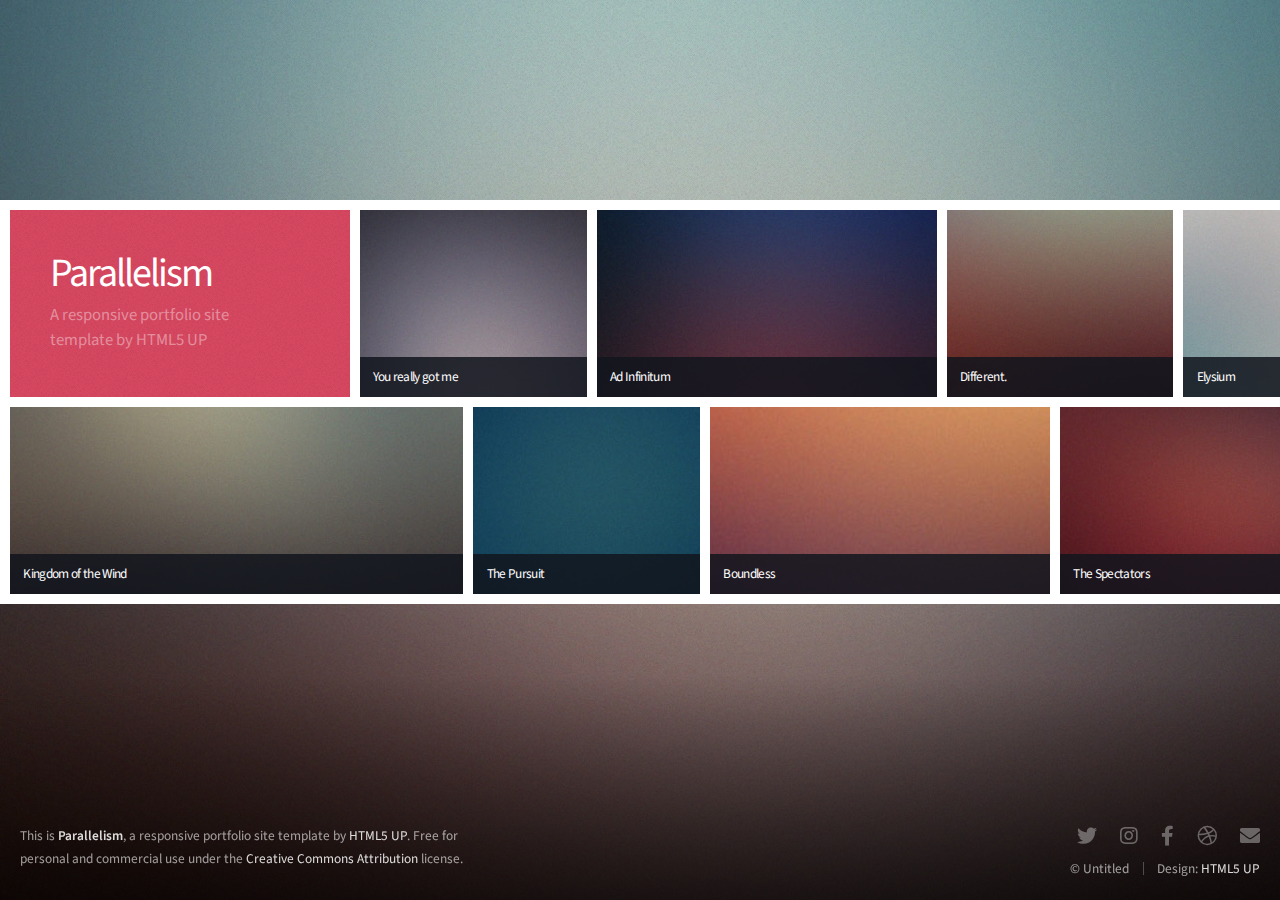
<file: index.html>
<!DOCTYPE HTML>
<!--
	Parallelism by HTML5 UP
	html5up.net | @ajlkn
	Free for personal and commercial use under the CCA 3.0 license (html5up.net/license)
-->
<html>
	<head>
		<title>Parallelism by HTML5 UP</title>
		<meta charset="utf-8" />
		<meta name="viewport" content="width=device-width, initial-scale=1, user-scalable=no" />
		<link rel="stylesheet" href="assets/css/main.css" />
		<noscript><link rel="stylesheet" href="assets/css/noscript.css" /></noscript>
	</head>
	<body class="is-preload">

		<!-- Wrapper -->
			<div id="wrapper">

				<!-- Main -->
					<section id="main">

						<!-- Items -->
							<div class="items">

								<div class="item intro span-2">
									<h1>Parallelism</h1>
									<p>A responsive portfolio site<br />
									template by HTML5 UP</p>
								</div>

								<article class="item thumb span-1">
									<h2>You really got me</h2>
									<a href="images/fulls/01.jpg" class="image"><img src="images/thumbs/01.jpg" alt=""></a>
								</article>

								<article class="item thumb span-2">
									<h2>Ad Infinitum</h2>
									<a href="images/fulls/02.jpg" class="image"><img src="images/thumbs/02.jpg" alt=""></a>
								</article>

								<article class="item thumb span-1">
									<h2>Different.</h2>
									<a href="images/fulls/03.jpg" class="image"><img src="images/thumbs/03.jpg" alt=""></a>
								</article>

								<article class="item thumb span-1">
									<h2>Elysium</h2>
									<a href="images/fulls/04.jpg" class="image"><img src="images/thumbs/04.jpg" alt=""></a>
								</article>

								<article class="item thumb span-3">
									<h2>Kingdom of the Wind</h2>
									<a href="images/fulls/05.jpg" class="image"><img src="images/thumbs/05.jpg" alt=""></a>
								</article>

								<article class="item thumb span-1">
									<h2>The Pursuit</h2>
									<a href="images/fulls/06.jpg" class="image"><img src="images/thumbs/06.jpg" alt=""></a>
								</article>

								<article class="item thumb span-2">
									<h2>Boundless</h2>
									<a href="images/fulls/07.jpg" class="image"><img src="images/thumbs/07.jpg" alt=""></a>
								</article>

								<article class="item thumb span-2">
									<h2>The Spectators</h2>
									<a href="images/fulls/08.jpg" class="image"><img src="images/thumbs/08.jpg" alt=""></a>
								</article>

							</div>

						<!-- Items -->
							<div class="items">

								<article class="item thumb span-3"><h2>Kingdom of the Wind</h2><a href="images/fulls/05.jpg" class="image"><img src="images/thumbs/05.jpg" alt=""></a></article>
								<article class="item thumb span-1"><h2>The Pursuit</h2><a href="images/fulls/06.jpg" class="image"><img src="images/thumbs/06.jpg" alt=""></a></article>
								<article class="item thumb span-2"><h2>Boundless</h2><a href="images/fulls/07.jpg" class="image"><img src="images/thumbs/07.jpg" alt=""></a></article>
								<article class="item thumb span-2"><h2>The Spectators</h2><a href="images/fulls/08.jpg" class="image"><img src="images/thumbs/08.jpg" alt=""></a></article>
								<article class="item thumb span-1"><h2>You really got me</h2><a href="images/fulls/01.jpg" class="image"><img src="images/thumbs/01.jpg" alt=""></a></article>
								<article class="item thumb span-2"><h2>Ad Infinitum</h2><a href="images/fulls/02.jpg" class="image"><img src="images/thumbs/02.jpg" alt=""></a></article>
								<article class="item thumb span-1"><h2>Different.</h2><a href="images/fulls/03.jpg" class="image"><img src="images/thumbs/03.jpg" alt=""></a></article>
								<article class="item thumb span-2"><h2>Kingdom of the Wind</h2><a href="images/fulls/05.jpg" class="image"><img src="images/thumbs/05.jpg" alt=""></a></article>
								<article class="item thumb span-1"><h2>Elysium</h2><a href="images/fulls/04.jpg" class="image"><img src="images/thumbs/04.jpg" alt=""></a></article>

							</div>

					</section>

				<!-- Footer -->
					<section id="footer">
						<section>
							<p>This is <strong>Parallelism</strong>, a responsive portfolio site template by <a href="http://html5up.net">HTML5 UP</a>. Free for personal
							and commercial use under the <a href="http://html5up.net/license">Creative Commons Attribution</a> license.</p>
						</section>
						<section>
							<ul class="icons">
								<li><a href="#" class="icon brands fa-twitter"><span class="label">Twitter</span></a></li>
								<li><a href="#" class="icon brands fa-instagram"><span class="label">Instagram</span></a></li>
								<li><a href="#" class="icon brands fa-facebook-f"><span class="label">Facebook</span></a></li>
								<li><a href="#" class="icon brands fa-dribbble"><span class="label">Dribbble</span></a></li>
								<li><a href="#" class="icon solid fa-envelope"><span class="label">Email</span></a></li>
							</ul>
							<ul class="copyright">
								<li>&copy; Untitled</li><li>Design: <a href="http://html5up.net">HTML5 UP</a></li>
							</ul>
						</section>
					</section>

			</div>

		<!-- Scripts -->
			<script src="assets/js/jquery.min.js"></script>
			<script src="assets/js/jquery.poptrox.min.js"></script>
			<script src="assets/js/browser.min.js"></script>
			<script src="assets/js/breakpoints.min.js"></script>
			<script src="assets/js/util.js"></script>
			<script src="assets/js/main.js"></script>

	</body>
</html>
</file>
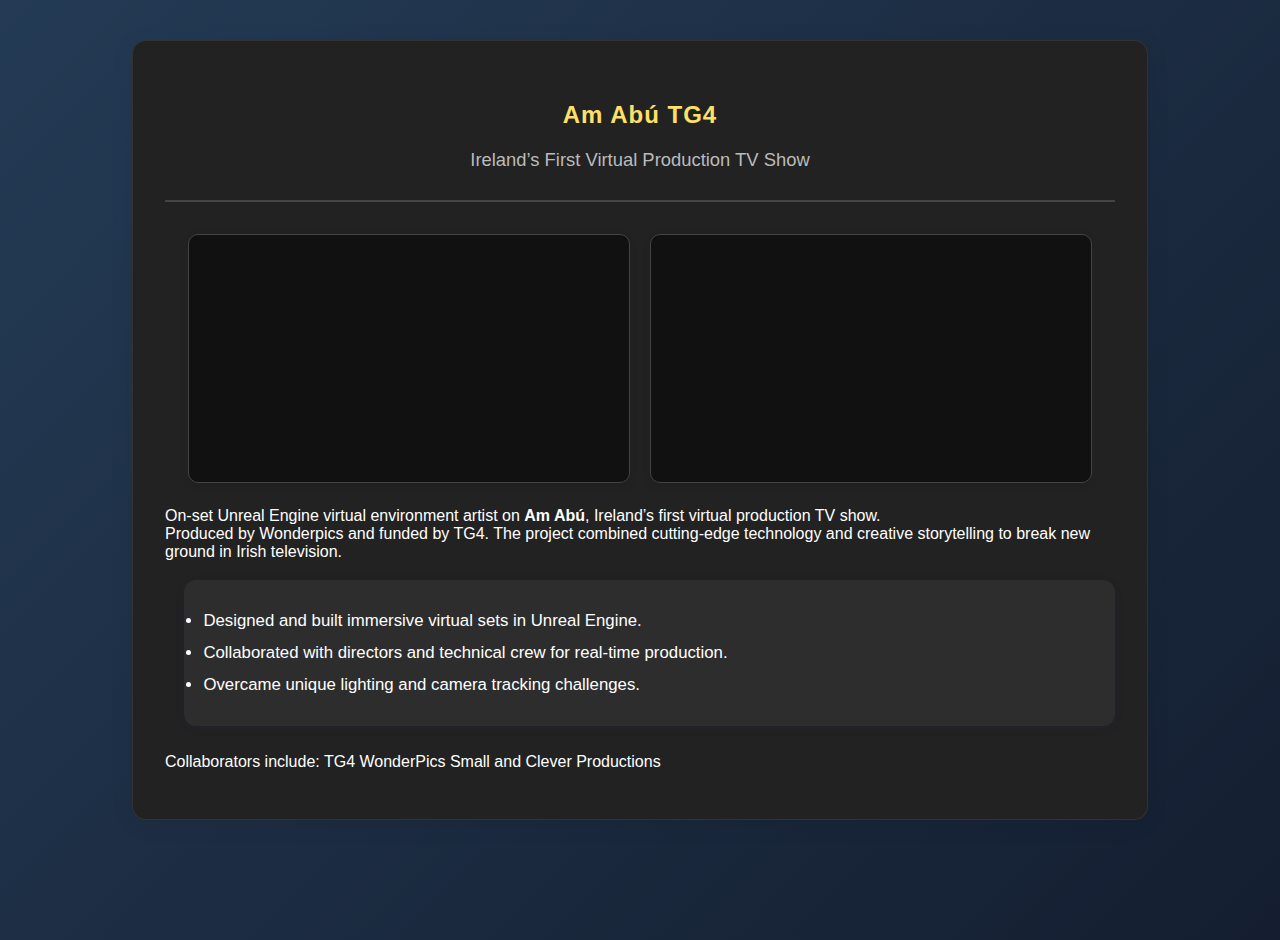
<file: mini-sites/Am_Abú_TG4.html>
<!DOCTYPE html>
<html lang="en">
<head>
  <meta charset="UTF-8">
  <title>Am Abú TG4</title>
  <meta name="viewport" content="width=device-width, initial-scale=1">
  <link rel="stylesheet" href="assets/mini.css">
  <link href="https://fonts.googleapis.com/css?family=Source+Sans+Pro:400,600" rel="stylesheet">
  <style>
.container {
      max-width: 950px;
      margin: 2.5rem auto;
      background: #222;
      color: #fff;
      border-radius: 14px;
      box-shadow: 0 4px 24px rgba(0,0,0,0.07);
      padding: 2.5rem 2rem 2rem 2rem;
}

    .header-section {
      border-bottom: 2px solid #444;
      margin-bottom: 1.5rem;
      padding-bottom: 1rem;
      text-align: center;
    }

    .subtitle {
      font-size: 1.15rem;
      color: #bbb;
      margin-top: 0.4em;
      margin-bottom: 0.7em;
    }
    .video-row {
      display: flex;
      flex-direction: row;
      flex-wrap: wrap;
      gap: 1.2rem;
      justify-content: center;
      margin: 2rem 0 1.5rem 0;
    }
    .video-row iframe {
      flex: 1 1 400px;
      min-width: 300px;
      max-width: 440px;
      aspect-ratio: 16 / 9;
      border-radius: 10px;
      box-shadow: 0 2px 8px rgba(0,0,0,0.11);
      border: 1px solid #444;
      background: #111;
    }

    ul {
      margin: 1.2rem 0 1.7rem 1.2rem;
      padding-left: 1.2em;
    }

    li {
      margin-bottom: 0.65em;
    }

    .github-link {
      display: inline-block;
      color: #fff !important;
      background: #222;
      padding: 0.6em 1.2em;
      border-radius: 6px;
      text-decoration: none;
      font-weight: 600;
      box-shadow: 0 2px 4px rgba(0,0,0,0.08);
      transition: background 0.18s;
    }
    .github-link:hover {
      background: #444;
    }
    @media (max-width: 900px) {
      .container { padding: 1.3rem 0.5rem; }
      .video-row { flex-direction: column; gap: 1rem; }
      .video-row iframe { max-width: 100%; min-width: 0; }
      }
      .video-row {
     display: flex;
      flex-direction: row;
      flex-wrap: wrap;
      gap: 1.2rem;
      justify-content: center;
      margin: 2rem 0 1.5rem 0;
      }
    }
  </style>
</head>
<body>
  <div class="container">
    <div class="header-section">
      <h2>Am Abú TG4</h2>
      <p class="subtitle">Ireland’s First Virtual Production TV Show</p>
    </div>
    <div class="video-row">
      <iframe
        src="https://www.youtube.com/embed/08bQw6m05LI?autoplay=1&mute=1&loop=1&playlist=08bQw6m05LI&rel=0&controls=0"
        frameborder="0"
        allow="autoplay; encrypted-media"
        allowfullscreen
        title="Behind the Scenes"></iframe>
      <iframe
        src="https://www.youtube.com/embed/ZMaYBhhjWkY?autoplay=1&mute=1&loop=1&playlist=ZMaYBhhjWkY&rel=0&controls=0"
        frameborder="0"
        allow="autoplay; encrypted-media"
        allowfullscreen
        title="Showcase"></iframe>
    </div>
    <p>
      On-set Unreal Engine virtual environment artist on <strong>Am Abú</strong>, Ireland’s first virtual production TV show.<br>
      Produced by Wonderpics and funded by TG4. The project combined cutting-edge technology and creative storytelling to break new ground in Irish television.
    </p>
    <ul>
      <li>Designed and built immersive virtual sets in Unreal Engine.</li>
      <li>Collaborated with directors and technical crew for real-time production.</li>
      <li>Overcame unique lighting and camera tracking challenges.</li>
    </ul>
    <p>
      Collaborators include: TG4 WonderPics Small and Clever Productions
    </p>
  </div>
</body>
</html>
</file>
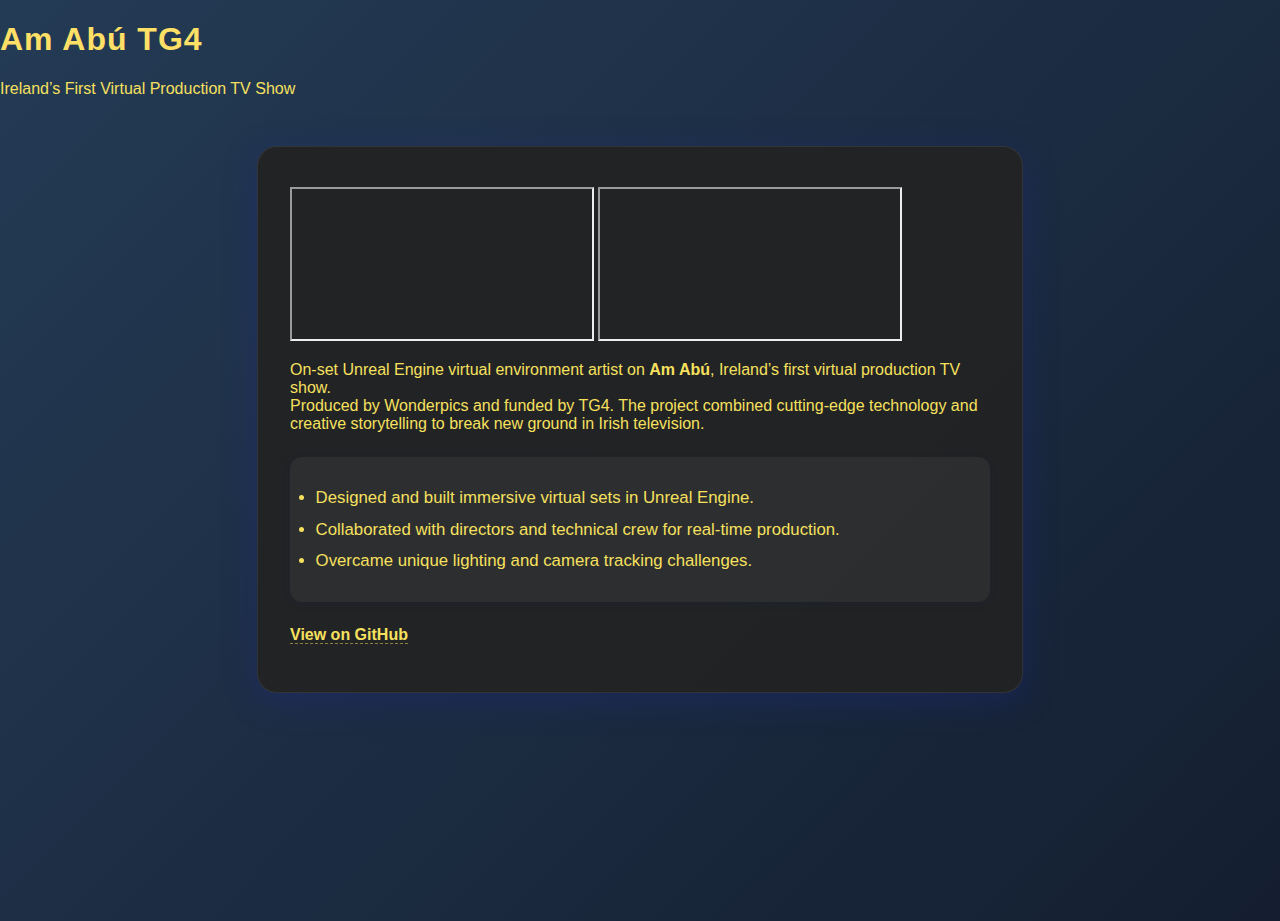
<file: mini-sites/Layout1.html>
<!DOCTYPE html>
<html lang="en">
<head>
  <meta charset="UTF-8">
  <title>Am Abú TG4</title>
  <meta name="viewport" content="width=device-width, initial-scale=1">
  <link rel="stylesheet" href="assets/mini.css">
</head>
<body>
  <section class="hero">
    <h1>Am Abú TG4</h1>
    <div class="subtitle">Ireland’s First Virtual Production TV Show</div>
  </section>
  <div class="container">
    <div class="video-row">
      <iframe src="https://www.youtube.com/embed/08bQw6m05LI?autoplay=1&mute=1&loop=1&playlist=08bQw6m05LI&rel=0&controls=0" allowfullscreen title="Behind the Scenes"></iframe>
      <iframe src="https://www.youtube.com/embed/ZMaYBhhjWkY?autoplay=1&mute=1&loop=1&playlist=ZMaYBhhjWkY&rel=0&controls=0" allowfullscreen title="Showcase"></iframe>
    </div>
    <p>
      On-set Unreal Engine virtual environment artist on <strong>Am Abú</strong>, Ireland’s first virtual production TV show.<br>
      Produced by Wonderpics and funded by TG4. The project combined cutting-edge technology and creative storytelling to break new ground in Irish television.
    </p>
    <ul>
      <li>Designed and built immersive virtual sets in Unreal Engine.</li>
      <li>Collaborated with directors and technical crew for real-time production.</li>
      <li>Overcame unique lighting and camera tracking challenges.</li>
    </ul>
    <p>
      <a href="https://github.com/HelloMckenna/your-project" target="_blank" rel="noopener">View on GitHub</a>
    </p>
  </div>
</body>
</html>
</file>
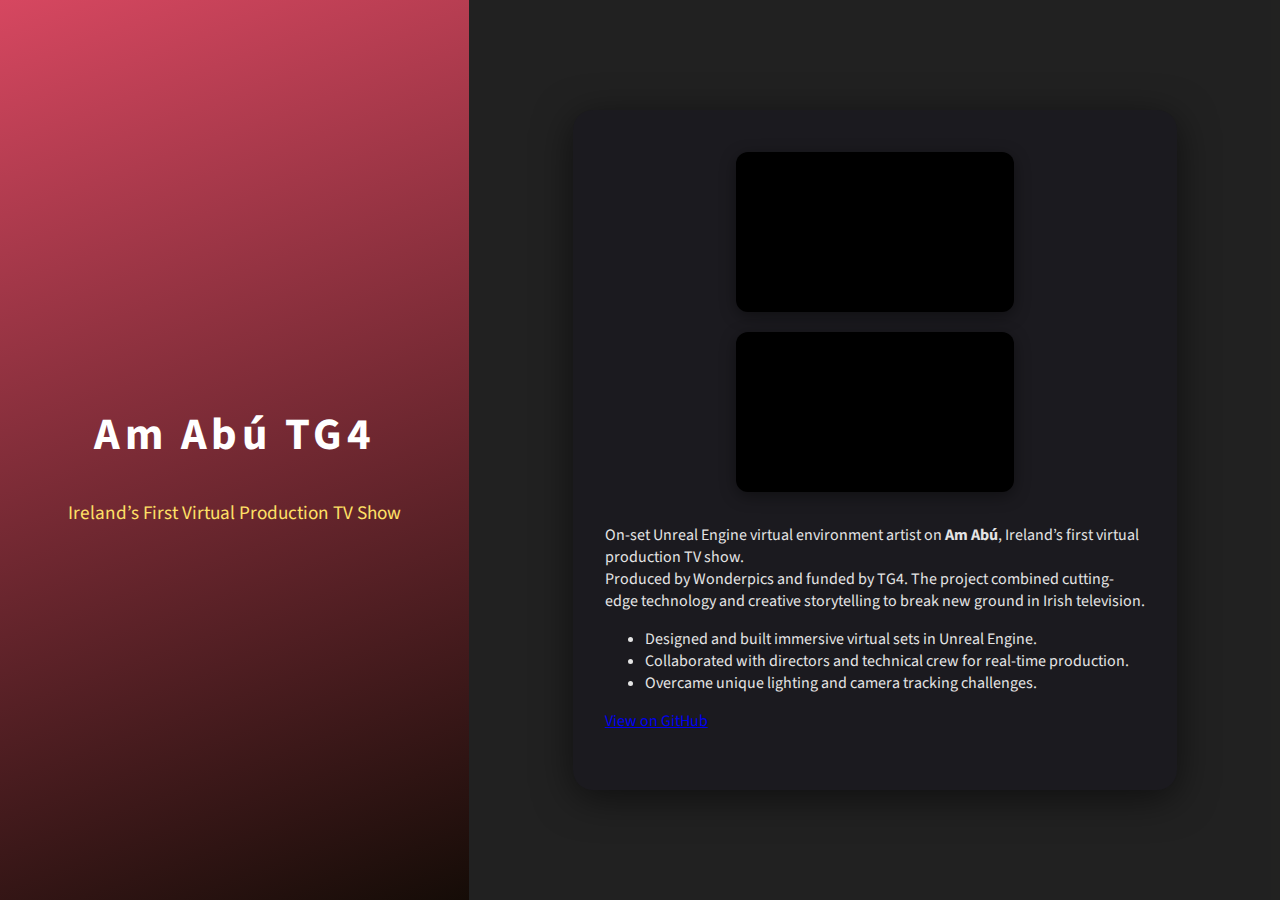
<file: mini-sites/Layout2.html>
<!DOCTYPE html>
<html lang="en">
<head>
  <meta charset="UTF-8">
  <title>Am Abú TG4</title>
  <meta name="viewport" content="width=device-width, initial-scale=1">
  <link rel="stylesheet" href="assets/mini2.css">
</head>
<body>
  <div class="split-left">
    <h1>Am Abú TG4</h1>
    <div class="left-subtitle">Ireland’s First Virtual Production TV Show</div>
  </div>
  <div class="split-right">
    <div class="content-card">
      <div class="video-row">
        <iframe src="https://www.youtube.com/embed/08bQw6m05LI?autoplay=1&mute=1&loop=1&playlist=08bQw6m05LI&rel=0&controls=0" allowfullscreen title="Behind the Scenes"></iframe>
        <iframe src="https://www.youtube.com/embed/ZMaYBhhjWkY?autoplay=1&mute=1&loop=1&playlist=ZMaYBhhjWkY&rel=0&controls=0" allowfullscreen title="Showcase"></iframe>
      </div>
      <p>
        On-set Unreal Engine virtual environment artist on <strong>Am Abú</strong>, Ireland’s first virtual production TV show.<br>
        Produced by Wonderpics and funded by TG4. The project combined cutting-edge technology and creative storytelling to break new ground in Irish television.
      </p>
      <ul>
        <li>Designed and built immersive virtual sets in Unreal Engine.</li>
        <li>Collaborated with directors and technical crew for real-time production.</li>
        <li>Overcame unique lighting and camera tracking challenges.</li>
      </ul>
      <p>
        <a href="https://github.com/HelloMckenna/your-project" target="_blank" rel="noopener">View on GitHub</a>
      </p>
    </div>
  </div>
</body>
</html>
</file>
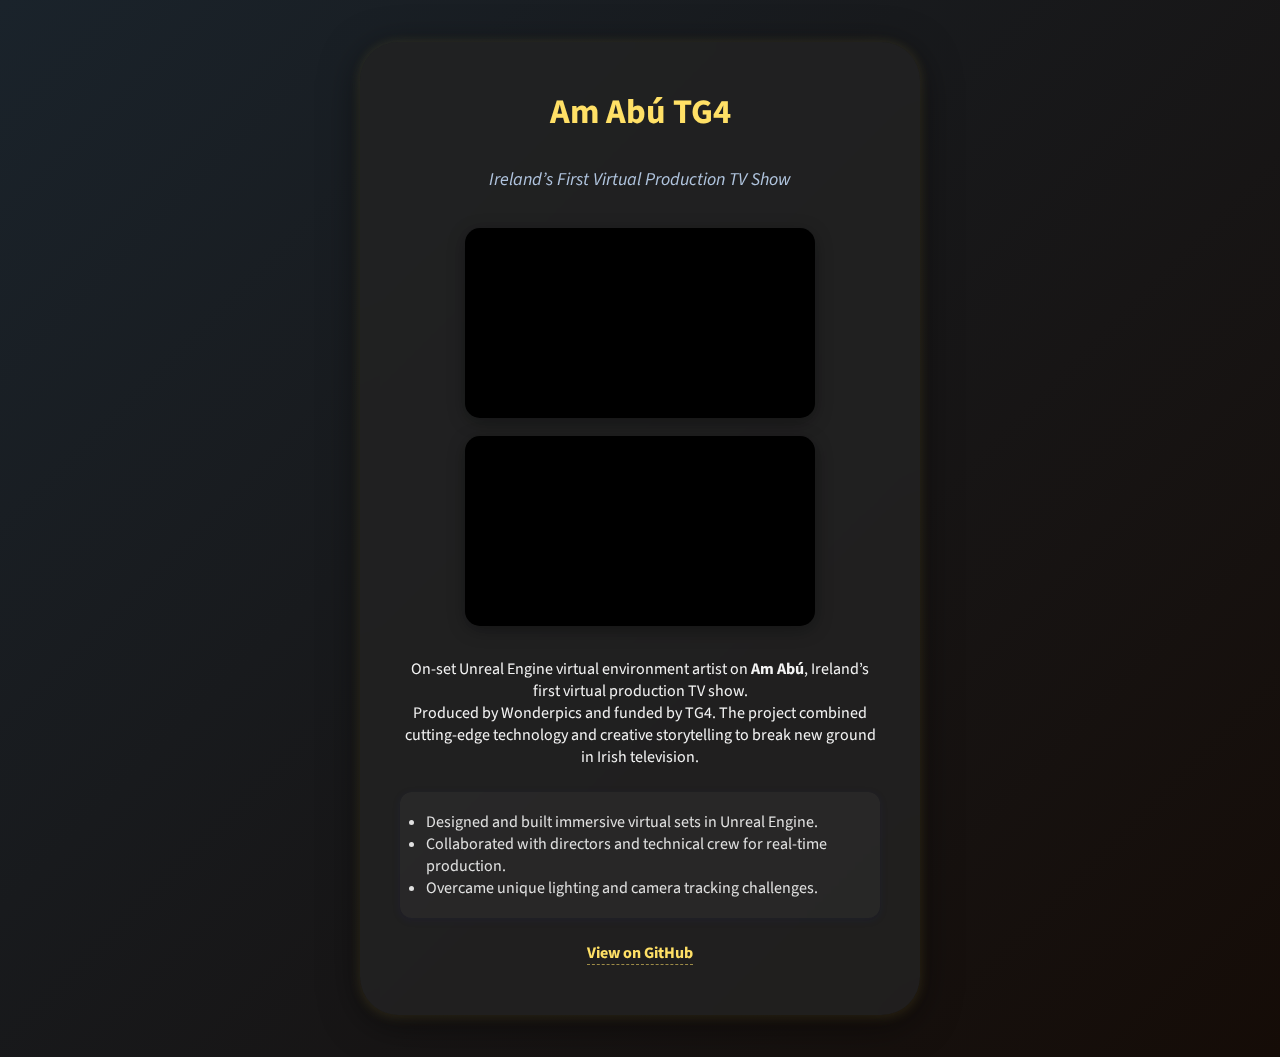
<file: mini-sites/Layout3.html>
<!DOCTYPE html>
<html lang="en">
<head>
  <meta charset="UTF-8">
  <title>Am Abú TG4</title>
  <meta name="viewport" content="width=device-width, initial-scale=1">
  <link rel="stylesheet" href="assets/mini3.css">
</head>
<body>
  <div class="glass-card">
    <h2>Am Abú TG4</h2>
    <div class="subtitle">Ireland’s First Virtual Production TV Show</div>
    <div class="video-row">
      <iframe src="https://www.youtube.com/embed/08bQw6m05LI?autoplay=1&mute=1&loop=1&playlist=08bQw6m05LI&rel=0&controls=0" allowfullscreen title="Behind the Scenes"></iframe>
      <iframe src="https://www.youtube.com/embed/ZMaYBhhjWkY?autoplay=1&mute=1&loop=1&playlist=ZMaYBhhjWkY&rel=0&controls=0" allowfullscreen title="Showcase"></iframe>
    </div>
    <p>
      On-set Unreal Engine virtual environment artist on <strong>Am Abú</strong>, Ireland’s first virtual production TV show.<br>
      Produced by Wonderpics and funded by TG4. The project combined cutting-edge technology and creative storytelling to break new ground in Irish television.
    </p>
    <ul>
      <li>Designed and built immersive virtual sets in Unreal Engine.</li>
      <li>Collaborated with directors and technical crew for real-time production.</li>
      <li>Overcame unique lighting and camera tracking challenges.</li>
    </ul>
    <p>
      <a href="https://github.com/HelloMckenna/your-project" target="_blank" rel="noopener">View on GitHub</a>
    </p>
  </div>
</body>
</html>
</file>
<file: assets/css/noscript.css>
/*
	Parallelism by HTML5 UP
	html5up.net | @ajlkn
	Free for personal and commercial use under the CCA 3.0 license (html5up.net/license)
*/

/* Main */

	#main {
		opacity: 1 !important;
		overflow-x: auto !important;
	}

		#main .item.thumb img {
			opacity: 1 !important;
		}
</file>
<file: mini-sites/assets/mini.css>
/* mini-site.css */
:root {
  --main-color: #2b6cb0;
  --secondary-color: #f6e05e;
  --bg-gradient: linear-gradient(135deg, #243B55 0%, #141E30 100%);
  --card-bg: rgba(34, 34, 34, 0.93);
  --card-shadow: 0 8px 32px 0 rgba(31, 38, 135, 0.37);
  --card-radius: 20px;
  --accent: #ffe066;
  --heading-font: 'Segoe UI', 'Roboto', Arial, sans-serif;
  --text-font: 'Segoe UI', 'Roboto', Arial, sans-serif;
}

body {
  font-family: var(--text-font);
  background: var(--bg-gradient, var(--main-color));
  color: var(--secondary-color);
  margin: 0;
  min-height: 100vh;
}

a {
  color: var(--secondary-color);
  text-decoration: none;
  font-weight: bold;
  border-bottom: 1px dashed #f6e05e80;
  transition: color 0.2s, border-bottom 0.2s;
}
a:hover {
  color: var(--accent);
  border-bottom: 1px solid var(--accent);
}

h1, h2, h3, h4, h5, h6 {
  font-family: var(--heading-font);
  color: var(--accent);
  letter-spacing: 1px;
}

.container {
  background: var(--card-bg);
  box-shadow: var(--card-shadow);
  border-radius: var(--card-radius);
  padding: 2.5em 2em 2em 2em;
  max-width: 700px;
  margin: 3em auto 2em auto;
  border: 1px solid rgba(255,255,255,0.08);
}

ul {
  background: rgba(255,255,255,0.05);
  border-radius: 12px;
  padding: 1.2em 1.6em;
  margin: 1.5em 0;
  box-shadow: 0 2px 8px 0 rgba(31, 38, 135, 0.10);
}

ul li {
  margin: 0.7em 0;
  font-size: 1.05em;
}

@media (max-width: 720px) {
  .container {
    padding: 1em 0.5em;
    max-width: 97vw;
  }
}
</file>
<file: mini-sites/assets/mini2.css>
@import url("https://fonts.googleapis.com/css?family=Source+Sans+Pro:400,600");
:root {
  --main-color: #150C07;
  --accent: #d64760;
  --heading-font: 'Source Sans Pro', Arial, sans-serif;
  --text-font: 'Source Sans Pro', Arial, sans-serif;
}
body {
  margin: 0; min-height: 100vh; font-family: var(--text-font); background: var(--main-color);
  display: flex; align-items: stretch; min-height: 100vh;
}
.split-left {
  flex: 1.1;
  background: linear-gradient(160deg, #d64760 0%, #150C07 100%);
  color: #fff;
  display: flex; flex-direction: column; justify-content: center; align-items: center;
  padding: 0 2em;
}
.split-left h1 {
  font-family: var(--heading-font);
  font-size: 2.8em;
  font-weight: 700;
  letter-spacing: 0.1em;
  margin-bottom: 0.4em;
}
.left-subtitle {
  font-size: 1.2em;
  color: #ffe066;
  margin: 0.7em 0 0 0;
  text-align: center;
}
.split-right {
  flex: 2.2;
  display: flex; align-items: center; justify-content: center;
  background: rgba(34,34,34,0.98);
}
.content-card {
  background: #1b1a1f;
  color: #e4e4e4;
  border-radius: 20px;
  box-shadow: 0 8px 38px 0 #0008;
  padding: 2.6em 2em;
  max-width: 540px;
  margin: 2em;
}
.video-row {
  display: flex; gap: 20px; justify-content: center; flex-wrap: wrap; margin-bottom: 2em;
}
.video-row iframe {
  width: 278px; height: 160px; border-radius: 12px; border: none;
  box-shadow: 0 4px 16px #0006;
  background: #000;
}
@media (max-width: 900px) {
  body { flex-direction: column; }
  .split-left { min-height: 200px; padding: 2em 1em; }
  .split-right { justify-content: flex-start; }
  .content-card { margin: 1em auto; }
}
</file>
<file: mini-sites/assets/mini3.css>
@import url("https://fonts.googleapis.com/css?family=Source+Sans+Pro:400,600");
:root {
  --main-color: #150C07;
  --accent: #ffe066;
  --heading-font: 'Source Sans Pro', Arial, sans-serif;
}
body {
  background: linear-gradient(135deg, #1a232b 0%, #150C07 100%);
  font-family: var(--heading-font);
  color: #f3f3f3;
  min-height: 100vh;
  margin: 0;
  display: flex; flex-direction: column; min-height: 100vh; align-items: center; justify-content: center;
}
.glass-card {
  background: rgba(34,34,34,0.82);
  box-shadow: 0 8px 38px 0 #0008, 0 1.5px 12px 0 #ffe06630;
  border-radius: 2.4em;
  padding: 2.7em 2.5em 2.2em 2.5em;
  max-width: 480px;
  width: 95vw;
  backdrop-filter: blur(8px);
  text-align: center;
  margin: 2.6em 0;
}
h2 {
  font-size: 2.15em;
  color: var(--accent);
  margin-top: 0.1em;
}
.subtitle {
  font-style: italic;
  color: #b0c4de;
  font-size: 1.13em;
  margin-bottom: 2em;
}
.video-row {
  display: flex; flex-direction: column; gap: 1.1em; align-items: center; margin-bottom: 2em;
}
.video-row iframe {
  width: 98%; max-width: 350px; height: 190px;
  border-radius: 15px; border: none; background: #000;
  box-shadow: 0 4px 18px #0005;
}
ul {
  background: rgba(255,255,255,0.04);
  border-radius: 12px;
  padding: 1.2em 1.6em;
  margin: 1.5em 0;
  box-shadow: 0 2px 8px 0 rgba(31, 38, 135, 0.10);
  text-align: left;
  color: #e0e0e0;
}
a {
  color: var(--accent);
  font-weight: bold;
  text-decoration: none;
  border-bottom: 1px dashed #ffe06690;
  transition: color 0.2s, border-bottom 0.2s;
}
a:hover {
  color: #fffbe6;
  border-bottom: 1px solid #fffbe6;
}
</file>
<file: assets/css/main.css>
@import url("https://fonts.googleapis.com/css?family=Source+Sans+Pro:400,600");
@import url("fontawesome-all.min.css");

/*
	Parallelism by HTML5 UP
	html5up.net | @ajlkn
	Free for personal and commercial use under the CCA 3.0 license (html5up.net/license)
*/

html, body, div, span, applet, object,
iframe, h1, h2, h3, h4, h5, h6, p, blockquote,
pre, a, abbr, acronym, address, big, cite,
code, del, dfn, em, img, ins, kbd, q, s, samp,
small, strike, strong, sub, sup, tt, var, b,
u, i, center, dl, dt, dd, ol, ul, li, fieldset,
form, label, legend, table, caption, tbody,
tfoot, thead, tr, th, td, article, aside,
canvas, details, embed, figure, figcaption,
footer, header, hgroup, menu, nav, output, ruby,
section, summary, time, mark, audio, video {
	margin: 0;
	padding: 0;
	border: 0;
	font-size: 100%;
	font: inherit;
	vertical-align: baseline;}

article, aside, details, figcaption, figure,
footer, header, hgroup, menu, nav, section {
	display: block;}

body {
	line-height: 1;
}

ol, ul {
	list-style: none;
}

blockquote, q {
	quotes: none;
}

	blockquote:before, blockquote:after, q:before, q:after {
		content: '';
		content: none;
	}

table {
	border-collapse: collapse;
	border-spacing: 0;
}

body {
	-webkit-text-size-adjust: none;
}

mark {
	background-color: transparent;
	color: inherit;
}

input::-moz-focus-inner {
	border: 0;
	padding: 0;
}

input, select, textarea {
	-moz-appearance: none;
	-webkit-appearance: none;
	-ms-appearance: none;
	appearance: none;
}

/* Basic */

	html {
		box-sizing: border-box;
	}

	*, *:before, *:after {
		box-sizing: inherit;
	}

	body {
		background-image: url("images/overlay.png"), -moz-linear-gradient(top, rgba(0, 0, 0, 0) 75%, rgba(0, 0, 0, 0.65)), url("../../images/bg.jpg");
		background-image: url("images/overlay.png"), -webkit-linear-gradient(top, rgba(0, 0, 0, 0) 75%, rgba(0, 0, 0, 0.65)), url("../../images/bg.jpg");
		background-image: url("images/overlay.png"), -ms-linear-gradient(top, rgba(0, 0, 0, 0) 75%, rgba(0, 0, 0, 0.65)), url("../../images/bg.jpg");
		background-image: url("images/overlay.png"), linear-gradient(top, rgba(0, 0, 0, 0) 75%, rgba(0, 0, 0, 0.65)), url("../../images/bg.jpg");
		background-position: top left, bottom left, auto;
		background-size: auto, 100% 100%, cover;
		background-attachment: fixed;
		background-repeat: repeat, no-repeat, auto;
		position: relative;
		background-color: #150C07;
		line-height: 1.75em;
		overflow-x: hidden;
		overflow-y: auto;
	}

		body.is-preload *, body.is-preload *:before, body.is-preload *:after {
			-moz-animation: none !important;
			-webkit-animation: none !important;
			-ms-animation: none !important;
			animation: none !important;
			-moz-transition: none !important;
			-webkit-transition: none !important;
			-ms-transition: none !important;
			transition: none !important;
		}

		@media screen and (max-width: 1280px) {

			body {
				background-attachment: scroll;
			}

		}

		@media screen and (max-width: 736px) {

			body {
				background-attachment: scroll;
				background-size: auto, 100% 100%, 250% auto;
				background-repeat: repeat, no-repeat, no-repeat;
				background-position: top left, bottom left, 50% 0%;
			}

		}

	body, input, select, textarea {
		font-family: 'Source Sans Pro';
		font-weight: 400;
		padding: 0;
		font-size: 13pt;
		color: rgba(255, 255, 255, 0.6);
	}

		@media screen and (max-width: 1680px) {

			body, input, select, textarea {
				font-size: 11pt;
			}

		}

		@media screen and (max-width: 1280px) {

			body, input, select, textarea {
				font-size: 10pt;
			}

		}

		@media screen and (max-width: 980px) {

			body, input, select, textarea {
				font-size: 11pt;
			}

		}

	a {
		color: #fff;
		color: rgba(255, 255, 255, 0.85);
		text-decoration: none;
		-moz-transition: color 0.25s ease-in-out;
		-webkit-transition: color 0.25s ease-in-out;
		-ms-transition: color 0.25s ease-in-out;
		transition: color 0.25s ease-in-out;
	}

		a:hover {
			color: #d64760;
		}

	h1, h2, h3, h4, h5, h6 {
		font-weight: 400;
		color: #fff;
		letter-spacing: -0.05em;
	}

	strong, b {
		color: #fff;
		color: rgba(255, 255, 255, 0.85);
		font-weight: 600;
	}

/* List */

	ul.icons {
		cursor: default;
		margin: 0 0 0.5em 0;
	}

		ul.icons li {
			display: inline-block;
			font-size: 1.5em;
			margin-left: 1em;
		}

			ul.icons li span {
				display: none;
			}

			ul.icons li a {
				opacity: 0.35;
				color: #fff;
				-moz-transition: opacity 0.25s ease-in-out;
				-webkit-transition: opacity 0.25s ease-in-out;
				-ms-transition: opacity 0.25s ease-in-out;
				transition: opacity 0.25s ease-in-out;
			}

				ul.icons li a:hover {
					opacity: 1.0;
				}

			ul.icons li:first-child {
				margin-left: 0;
			}

		@media screen and (max-width: 736px) {

			ul.icons {
				margin: 0 0 2em 0;
			}

		}

/* Icons */

	.icon {
		text-decoration: none;
		position: relative;
		text-decoration: none;
	}

		.icon:before {
			-moz-osx-font-smoothing: grayscale;
			-webkit-font-smoothing: antialiased;
			display: inline-block;
			font-style: normal;
			font-variant: normal;
			text-rendering: auto;
			line-height: 1;
			text-transform: none !important;
			font-family: 'Font Awesome 5 Free';
			font-weight: 400;
		}

		.icon:before {
			line-height: inherit;
		}

		.icon > .label {
			display: none;
		}

		.icon.solid:before {
			font-weight: 900;
		}

		.icon.brands:before {
			font-family: 'Font Awesome 5 Brands';
		}

/* Wrapper */

	#wrapper {
		min-height: 100vh;
		display: -moz-flex;
		display: -webkit-flex;
		display: -ms-flex;
		display: flex;
		-moz-flex-direction: column;
		-webkit-flex-direction: column;
		-ms-flex-direction: column;
		flex-direction: column;
		-moz-justify-content: space-between;
		-webkit-justify-content: space-between;
		-ms-justify-content: space-between;
		justify-content: space-between;
		-moz-align-items: center;
		-webkit-align-items: center;
		-ms-align-items: center;
		align-items: center;
		-moz-transition: -moz-filter 0.5s ease-in-out;
		-webkit-transition: -webkit-filter 0.5s ease-in-out;
		-ms-transition: -ms-filter 0.5s ease-in-out;
		transition: filter 0.5s ease-in-out;
	}

		#wrapper:before {
			content: '';
			display: block;
		}

		body.is-poptrox-visible #wrapper {
			-moz-filter: blur(0.25em);
			-webkit-filter: blur(0.25em);
			-ms-filter: blur(0.25em);
			filter: blur(0.25em);
		}

		@media screen and (max-width: 736px) {

			#wrapper {
				min-height: 0;
			}

		}

/* Scroll Zone */

	.scrollZone {
		position: fixed;
		width: 6rem;
		height: 100vh;
		cursor: -moz-grab;
		cursor: -webkit-grab;
		cursor: -ms-grab;
		cursor: grab;
		z-index: 10001;
	}

		.scrollZone.left {
			left: 0;
		}

		.scrollZone.right {
			right: 0;
		}

		@media screen and (max-width: 736px) {

			.scrollZone {
				display: none;
			}

		}

/* Main */

	#main {
		-moz-transition: opacity 1s ease-in-out;
		-webkit-transition: opacity 1s ease-in-out;
		-ms-transition: opacity 1s ease-in-out;
		transition: opacity 1s ease-in-out;
		-moz-transition-delay: 0.5s;
		-webkit-transition-delay: 0.5s;
		-ms-transition-delay: 0.5s;
		transition-delay: 0.5s;
		position: relative;
		z-index: 1;
		width: -moz-min-content;
		width: -webkit-min-content;
		width: -ms-min-content;
		width: min-content;
		max-width: 100vw;
		overflow-x: hidden;
		-webkit-overflow-scrolling: touch;
		padding: 5px;
	}

		#main .items {
			display: -moz-flex;
			display: -webkit-flex;
			display: -ms-flex;
			display: flex;
		}

			#main .items > :last-child {
				border-right: solid 10px #ffffff;
			}

		#main .item {
			-moz-flex-grow: 0;
			-webkit-flex-grow: 0;
			-ms-flex-grow: 0;
			flex-grow: 0;
			-moz-flex-shrink: 0;
			-webkit-flex-shrink: 0;
			-ms-flex-shrink: 0;
			flex-shrink: 0;
			margin: 5px;
			height: 16em;
			box-shadow: 0 0 0 10px #ffffff;
		}

			#main .item.span-1 {
				width: 20em;
			}

			#main .item.span-2 {
				width: 30em;
			}

			#main .item.span-3 {
				width: 40em;
			}

			#main .item.intro {
				background-color: #d64760;
				background-image: url("images/overlay.png");
				display: -moz-flex;
				display: -webkit-flex;
				display: -ms-flex;
				display: flex;
				-moz-flex-direction: column;
				-webkit-flex-direction: column;
				-ms-flex-direction: column;
				flex-direction: column;
				-moz-justify-content: center;
				-webkit-justify-content: center;
				-ms-justify-content: center;
				justify-content: center;
				padding: 1em 3em;
			}

				#main .item.intro h1 {
					font-size: 3em;
					line-height: 1em;
				}

				#main .item.intro p {
					font-size: 1.25em;
					line-height: 1.5em;
					margin: 0.5em 0 0 0;
					opacity: 0.65;
				}

			#main .item.thumb {
				display: block;
				position: relative;
				background: rgba(255, 255, 255, 0.25);
				cursor: default;
			}

				#main .item.thumb h2 {
					position: absolute;
					bottom: 0;
					left: 0;
					background: rgba(18, 21, 29, 0.85);
					width: 100%;
					padding: 1em;
					font-weight: 400;
					line-height: 1em;
					z-index: 2;
				}

				#main .item.thumb img {
					display: block;
					z-index: 1;
					position: absolute;
					top: 0;
					left: 0;
					width: 100%;
					height: 100%;
					-moz-object-fit: cover;
					-webkit-object-fit: cover;
					-ms-object-fit: cover;
					object-fit: cover;
					-moz-object-position: center;
					-webkit-object-position: center;
					-ms-object-position: center;
					object-position: center;
					-moz-transition: opacity 0.75s ease-in-out;
					-webkit-transition: opacity 0.75s ease-in-out;
					-ms-transition: opacity 0.75s ease-in-out;
					transition: opacity 0.75s ease-in-out;
					-moz-transition-delay: 1.25s;
					-webkit-transition-delay: 1.25s;
					-ms-transition-delay: 1.25s;
					transition-delay: 1.25s;
				}

				#main .item.thumb.delay-1 img {
					-moz-transition-delay: 1.375s;
					-webkit-transition-delay: 1.375s;
					-ms-transition-delay: 1.375s;
					transition-delay: 1.375s;
				}

				#main .item.thumb.delay-2 img {
					-moz-transition-delay: 1.5s;
					-webkit-transition-delay: 1.5s;
					-ms-transition-delay: 1.5s;
					transition-delay: 1.5s;
				}

				#main .item.thumb.delay-3 img {
					-moz-transition-delay: 1.625s;
					-webkit-transition-delay: 1.625s;
					-ms-transition-delay: 1.625s;
					transition-delay: 1.625s;
				}

				#main .item.thumb.delay-4 img {
					-moz-transition-delay: 1.75s;
					-webkit-transition-delay: 1.75s;
					-ms-transition-delay: 1.75s;
					transition-delay: 1.75s;
				}

				#main .item.thumb.delay-5 img {
					-moz-transition-delay: 1.875s;
					-webkit-transition-delay: 1.875s;
					-ms-transition-delay: 1.875s;
					transition-delay: 1.875s;
				}

				#main .item.thumb.delay-6 img {
					-moz-transition-delay: 2s;
					-webkit-transition-delay: 2s;
					-ms-transition-delay: 2s;
					transition-delay: 2s;
				}

		body.is-preload #main {
			opacity: 0;
		}

			body.is-preload #main .item.thumb img {
				opacity: 0;
			}

		@media screen and (max-width: 1680px) {

			#main .item {
				height: 14em;
			}

				#main .item.span-1 {
					width: 17em;
				}

				#main .item.span-2 {
					width: 25.5em;
				}

				#main .item.span-3 {
					width: 34em;
				}

		}

		@media screen and (max-width: 736px) {

			#main {
				width: 100%;
				overflow-x: hidden;
				overflow-y: auto;
				padding: 2.5px;
			}

				#main .items {
					-moz-flex-wrap: wrap;
					-webkit-flex-wrap: wrap;
					-ms-flex-wrap: wrap;
					flex-wrap: wrap;
					-moz-justify-content: center;
					-webkit-justify-content: center;
					-ms-justify-content: center;
					justify-content: center;
				}

					#main .items > :last-child {
						border-right: 0;
					}

				#main .item {
					-moz-flex-grow: 1;
					-webkit-flex-grow: 1;
					-ms-flex-grow: 1;
					flex-grow: 1;
					-moz-flex-shrink: 1;
					-webkit-flex-shrink: 1;
					-ms-flex-shrink: 1;
					flex-shrink: 1;
					width: calc(50vw - 15px) !important;
					margin: 2.5px;
					box-shadow: 0 0 0 5px #ffffff;
				}

					#main .item.intro {
						width: calc(100vw - 20px) !important;
						text-align: center;
						height: auto;
						padding: 3em;
					}

						#main .item.intro h1 {
							font-size: 2em;
						}

						#main .item.intro p {
							font-size: 1em;
						}

					#main .item.thumb h2 {
						display: none;
					}

		}

		@media screen and (max-width: 480px) {

			#main .item {
				height: 10em;
			}

		}

/* Header */

	#footer {
		width: 100%;
		padding: 1.5em;
		display: -moz-flex;
		display: -webkit-flex;
		display: -ms-flex;
		display: flex;
		-moz-justify-content: space-between;
		-webkit-justify-content: space-between;
		-ms-justify-content: space-between;
		justify-content: space-between;
		position: relative;
		z-index: 10002;
	}

		#footer > section:first-child {
			text-align: left;
			max-width: 36em;
			padding-right: 2em;
		}

		#footer > section:last-child {
			text-align: right;
			max-width: 36em;
		}

		#footer h2 {
			font-size: 2.25em;
			margin: 0 0 1em 0;
		}

		#footer .copyright li {
			display: inline-block;
			margin-left: 1em;
			padding-left: 1em;
			border-left: solid 1px rgba(255, 255, 255, 0.25);
			line-height: 1em;
		}

			#footer .copyright li:first-child {
				border-left: 0;
				margin-left: 0;
				padding-left: 0;
			}

		@media screen and (max-width: 980px) {

			#footer {
				-moz-flex-direction: column;
				-webkit-flex-direction: column;
				-ms-flex-direction: column;
				flex-direction: column;
			}

				#footer > section:first-child {
					width: 100%;
					padding-right: 0;
				}

				#footer > section:last-child {
					text-align: left;
					margin: 1.5em 0 0 0;
					width: 100%;
				}

		}

		@media screen and (max-width: 736px) {

			#footer {
				text-align: center;
				padding: 3em;
			}

				#footer > section:first-child {
					text-align: center;
					max-width: 100%;
				}

				#footer > section:last-child {
					text-align: center;
					max-width: 100%;
				}

				#footer .copyright li {
					display: block;
					margin: 0.75em 0 0 0;
					padding-left: 0;
					border-left: 0;
				}

					#footer .copyright li:first-child {
						margin-top: 0;
					}

		}

/* Popup */

	.poptrox-popup {
		background: #1a1f2c;
		background: rgba(18, 21, 29, 0.9);
		box-shadow: 0px 0px 0px 10px #fff, 0px 10px 60px 10px rgba(8, 11, 19, 0.55);
		cursor: default;
	}

		.poptrox-popup .loader {
			display: block;
			width: 48px;
			height: 48px;
			position: absolute;
			top: 50%;
			left: 50%;
			margin: -24px 0 0 -24px;
			background: url("images/loader.gif");
			opacity: 0.25;
		}

		.poptrox-popup .caption {
			position: absolute;
			bottom: 0;
			left: 0;
			background: #1a1f2c;
			background: rgba(18, 21, 29, 0.85);
			display: block;
			width: 100%;
			line-height: 75px;
			text-align: center;
			font-size: 1.25em;
			color: #fff;
		}

		.poptrox-popup .nav-next, .poptrox-popup .nav-previous {
			text-decoration: none;
			font-weight: normal;
			font-style: normal;
			-moz-transition: opacity 0.25s ease-in-out;
			-webkit-transition: opacity 0.25s ease-in-out;
			-ms-transition: opacity 0.25s ease-in-out;
			transition: opacity 0.25s ease-in-out;
			opacity: 0.35;
		}

			.poptrox-popup .nav-next:hover, .poptrox-popup .nav-previous:hover {
				opacity: 1.0;
			}

		.poptrox-popup .nav-next, .poptrox-popup .nav-previous {
			text-decoration: none;
			text-transform: none !important;
			width: 150px;
			height: 75px;
			position: absolute;
			bottom: 0;
			cursor: pointer;
			font-size: 3em;
			line-height: 75px;
		}

			.poptrox-popup .nav-next:before, .poptrox-popup .nav-previous:before {
				-moz-osx-font-smoothing: grayscale;
				-webkit-font-smoothing: antialiased;
				display: inline-block;
				font-style: normal;
				font-variant: normal;
				text-rendering: auto;
				line-height: 1;
				text-transform: none !important;
				font-family: 'Font Awesome 5 Free';
				font-weight: 900;
			}

		.poptrox-popup .nav-next {
			right: 0;
			text-align: right;
			padding-right: 30px;
		}

			.poptrox-popup .nav-next:before {
				content: '\f105';
			}

		.poptrox-popup .nav-previous {
			left: 0;
			text-align: left;
			padding-left: 30px;
		}

			.poptrox-popup .nav-previous:before {
				content: '\f104';
			}

		@media screen and (max-width: 736px) {

			.poptrox-popup {
				background: #0a0f1c;
				box-shadow: 0px 0px 30px 10px rgba(8, 11, 19, 0.85);
				border: solid 2.5px #fff;
				-moz-box-sizing: content-box;
				-webkit-box-sizing: content-box;
				-ms-box-sizing: content-box;
				box-sizing: content-box;
			}

				.poptrox-popup .caption {
					display: none !important;
				}

				.poptrox-popup .nav-next {
					display: none !important;
				}

				.poptrox-popup .nav-previous {
					display: none !important;
				}

		}
</file>
